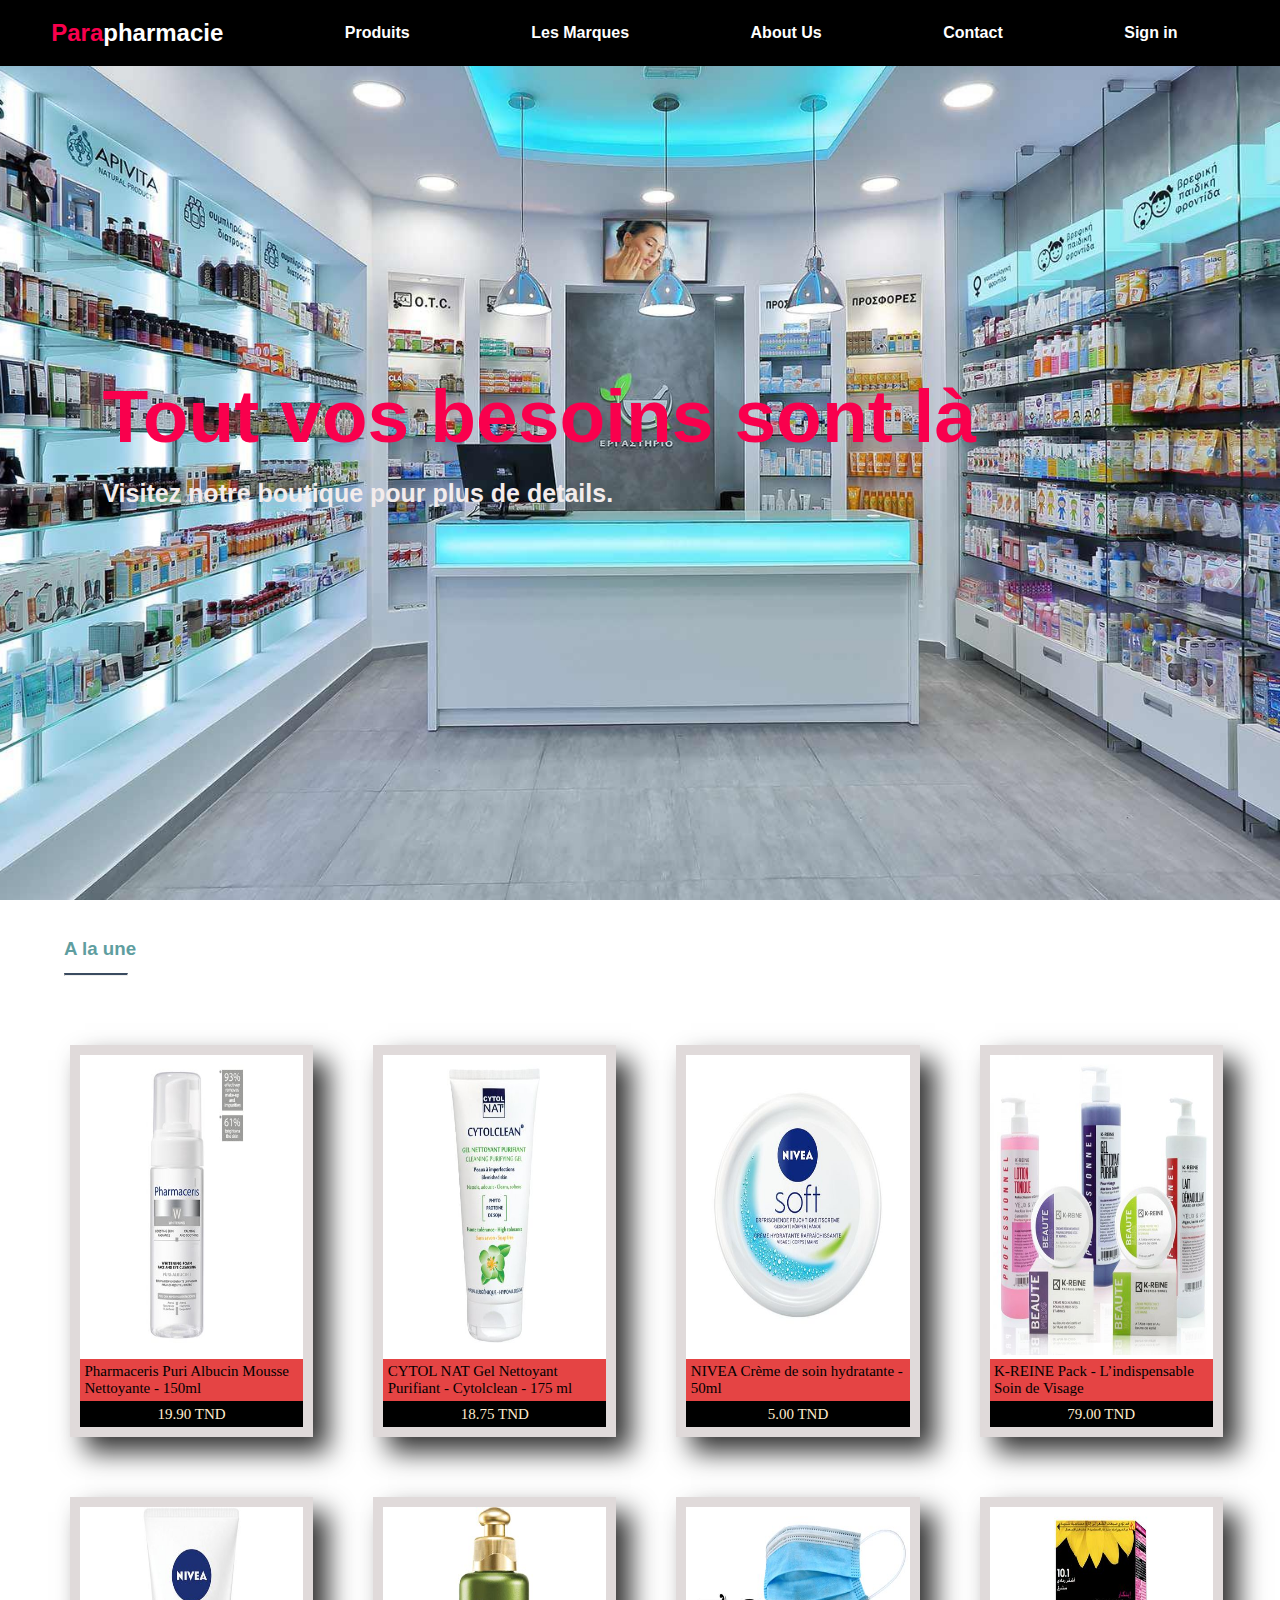
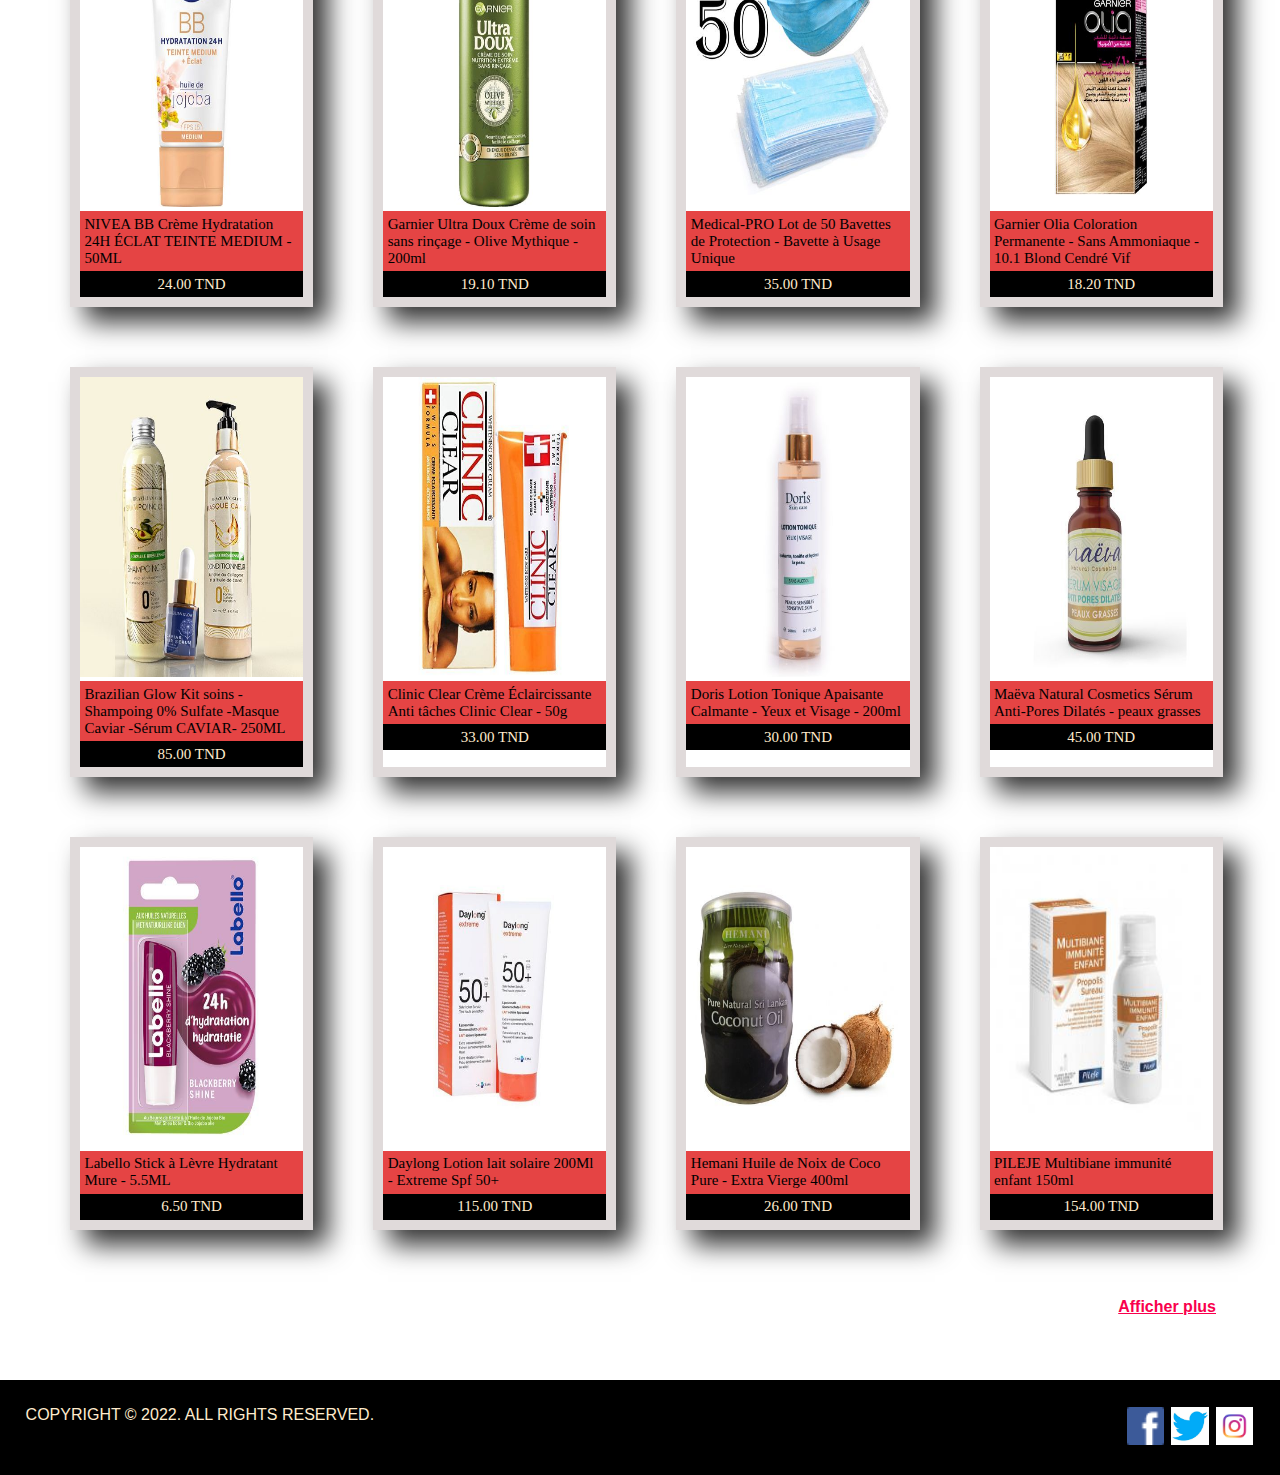
<file: index.html>
<!DOCTYPE html>
<html>
<head>
    <meta charset="UTF-8">
    <title>Parapharmacie website</title>
    <link rel="stylesheet" type="text/css" href="style.css"><!-- pour relier votre fichier css-->
    <script src="script.js"></script> <!-- relier le fichier java script-->
</head>
<body>
    <div class="back">
    <!----barre de navigation---->
    <header>
		<nav>
            <a href="index.html"><h2><span>Para</span>pharmacie</h2></a>
            <a href="#produit">Produits</a>
            <a href="marque.html">Les Marques</a>
            <a href="about.html">About Us</a>
            <a href="contact.html">Contact</a>
            <a href="signin.html">Sign in</a>
		</nav>
    </header>

		<div class="text">
			<h1>Tout vos besoins sont là</h1>
			<h3>Visitez notre boutique pour plus de details.</h3>
		</div>
	</div>
    <div id="produit"></div>
    <h3 class="en-tete">A la une</h3>
    <hr>
    <section class="produits">
        <div class="prod">
            <img src="image/1.jpg" alt="">
            <div class="description">
                <p class="text-desc">Pharmaceris Puri Albucin Mousse Nettoyante - 150ml</p>
                <p class="prix">19.90 TND</p>
            </div>
        </div>
        <div class="prod">
            <img src="image/2.jpg" alt="">
            <div class="description">
                <p class="text-desc">CYTOL NAT Gel Nettoyant Purifiant - Cytolclean - 175 ml</p>
                <p class="prix">18.75 TND</p>
            </div>
        </div>
        <div class="prod">
            <img src="image/3.jpg" alt="">
            <div class="description">
                <p class="text-desc">NIVEA Crème de soin hydratante - 50ml</p>
                <p class="prix">5.00 TND</p>
            </div>
        </div>
        <div class="prod">
            <img src="image/4.jpg" alt="">
            <div class="description">
                <p class="text-desc">K-REINE Pack - L’indispensable Soin de Visage</p>
                <p class="prix">79.00 TND</p>
            </div>
        </div>
       
        <div class="prod">
            <img src="image/7.jpg" alt="">
            <div class="description">
                <p class="text-desc">NIVEA BB Crème Hydratation 24H ÉCLAT TEINTE MEDIUM - 50ML</p>
                <p class="prix">24.00 TND</p>
            </div>
        </div>
        <div class="prod">
            <img src="image/8.jpg" alt="">
            <div class="description">
                <p class="text-desc">Garnier Ultra Doux Crème de soin sans rinçage - Olive Mythique - 200ml</p>
                <p class="prix">19.10 TND</p>
            </div>
        </div>
        <div class="prod">
            <img src="image/9.jpg" alt="">
            <div class="description">
                <p class="text-desc">Medical-PRO Lot de 50 Bavettes de Protection - Bavette à Usage Unique</p>
                <p class="prix">35.00 TND</p>
            </div>
        </div>
        
        <div class="prod">
            <img src="image/11.jpg" alt="">
            <div class="description">
                <p class="text-desc">Garnier Olia Coloration Permanente - Sans Ammoniaque - 10.1 Blond Cendré Vif</p>
                <p class="prix">18.20 TND</p>
            </div>
        </div>
        <div class="prod">
            <img src="image/12.jpg" alt="">
            <div class="description">
                <p class="text-desc">Brazilian Glow Kit soins -Shampoing 0% Sulfate -Masque Caviar -Sérum CAVIAR- 250ML</p>
                <p class="prix">85.00 TND</p>
            </div>
        </div>
        <div class="prod">
            <img src="image/13.jpg" alt="">
            <div class="description">
                <p class="text-desc">Clinic Clear Crème Éclaircissante Anti tâches Clinic Clear - 50g</p>
                <p class="prix">33.00 TND</p>
            </div>
        </div>
        <div class="prod">
            <img src="image/5.jpg" alt="">
            <div class="description">
                <p class="text-desc">Doris Lotion Tonique Apaisante Calmante - Yeux et Visage - 200ml</p>
                <p class="prix">30.00 TND</p>
            </div>
        </div>
        
        <div class="prod">
            <img src="image/6.jpg" alt="">
            <div class="description">
                <p class="text-desc">Maëva Natural Cosmetics Sérum Anti-Pores Dilatés - peaux grasses</p>
                <p class="prix">45.00 TND</p>
            </div>
        </div>
        <div class="prod">
            <img src="image/10.jpg" alt="">
            <div class="description">
                <p class="text-desc">Labello Stick à Lèvre Hydratant Mure - 5.5ML</p>
                <p class="prix">6.50 TND</p>
            </div>
        </div>
        <div class="prod">
            <img src="image/15.jpg" alt="">
            <div class="description">
                <p class="text-desc">Daylong Lotion lait solaire 200Ml - Extreme Spf 50+</p>
                <p class="prix">115.00 TND</p>
            </div>
        </div>
        <div class="prod">
            <img src="image/14.jpg" alt="">
            <div class="description">
                <p class="text-desc">Hemani Huile de Noix de Coco Pure - Extra Vierge 400ml</p>
                <p class="prix">26.00 TND</p>
            </div>
        </div>
        <div class="prod">
            <img src="image/16.jpg" alt="">
            <div class="description">
                <p class="text-desc"> PILEJE Multibiane immunité enfant 150ml</p>
                <p class="prix">154.00 TND</p>
            </div>
        </div>
    </section>
    <a href="#produit"><p class="plus">Afficher plus</p></a>
</body>
<footer>
    <div class="footer">
        <p>COPYRIGHT © 2022. ALL RIGHTS RESERVED.</p>
        <div class="logos">
            <a href="https://www.facebook.com" target="_blank"><img src="image/Facebook Logo.png"></a>
            <a href="https://www.twitter.com" target="_blank"><img src="image/twitter_logo.jpg"></a>
            <a href="https://www.instagram.com" target="_blank"><img src="image/insta-logo.png"></a>
        </div>
    </div>
</footer>
</html>
</file>
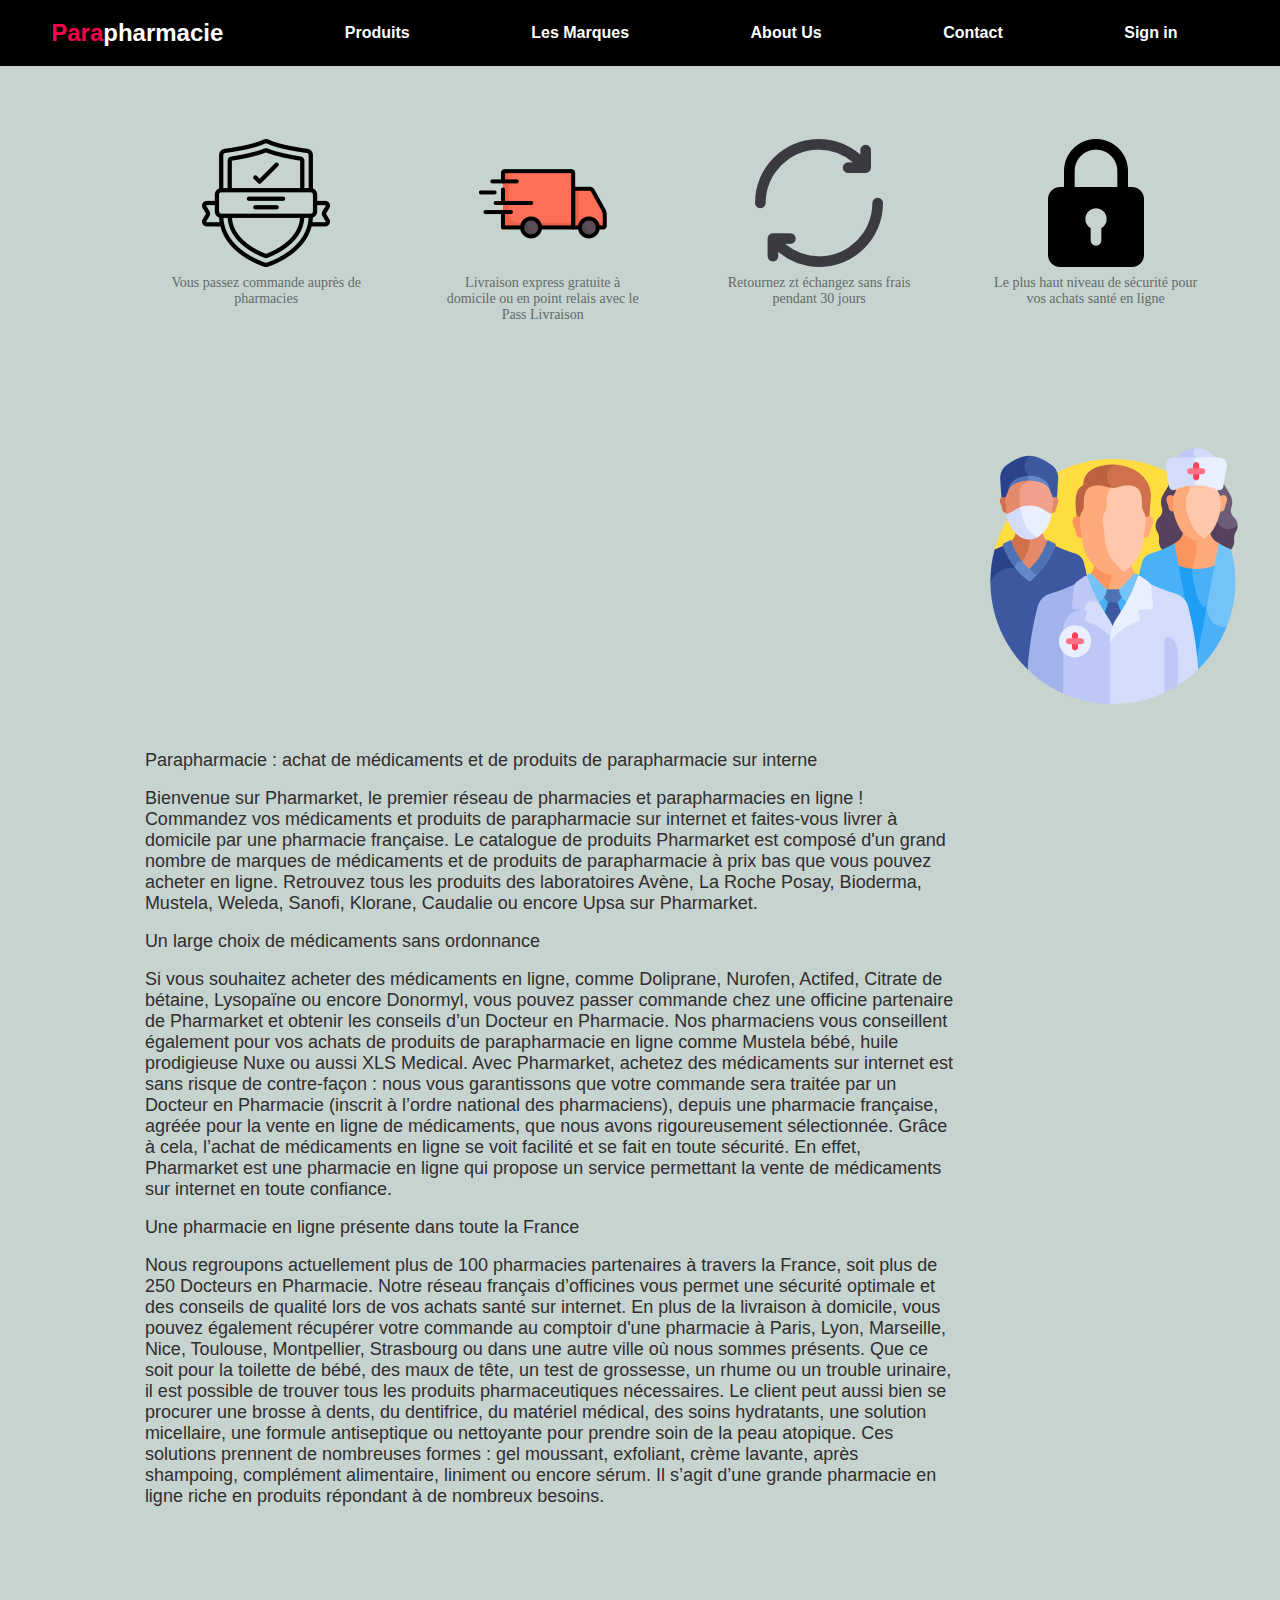
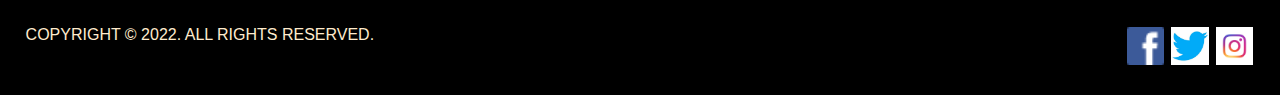
<file: about.html>
<!DOCTYPE html>
<html>
<head>
    <meta charset="UTF-8">
    <title>Parapharmacie website</title>
    <link rel="stylesheet" type="text/css" href="style.css"><!-- pour relier votre fichier css-->
    <script src="script.js"></script> <!-- relier le fichier java script-->
    <link rel="stylesheet" href="https://use.fontawesome.com/releases/v5.13.0/css/all.css" />
</head>
<body class="about">
    <!----barre de navigation---->
    <header>
		<nav>
			<a href="index.html"><h2><span>Para</span>pharmacie</h2></a>
            <a href="index.html#produit">Produits</a>
            <a href="marque.html">Les Marques</a>
            <a href="about.html">About Us</a>
            <a href="contact.html">Contact</a>
            <a href="signin.html">Sign in</a>
		</nav>
    </header>
<div class="logos-about">
    <div class="logo">
       <img src="image/quality-control.png" alt="">
       <div class="logo-text">
           <p>Vous passez commande auprès de pharmacies</p>
       </div>
    </div>
    <div class="logo">
        <img src="image/truck.png" alt="">
        <div class="logo-text">
            <p>Livraison express gratuite à domicile ou en point relais avec le Pass Livraison</p>
        </div>
     </div>
     <div class="logo">
        <img src="image/return.png" alt="">
        <div class="logo-text">
            <p>Retournez zt échangez sans frais pendant 30 jours</p>
        </div>
     </div>
     <div class="logo">
        <img src="image/lock.png" alt="">
        <div class="logo-text">
            <p>Le plus haut niveau de sécurité pour vos achats santé en ligne</p>
        </div>
     </div>
</div>

    <div class="about-icon">
        <img src="image/medical-team.png" alt="">
    </div>
    <div class="about-text">
        <p>Parapharmacie : achat de médicaments et de produits de parapharmacie sur interne</p>
        <p>Bienvenue sur Pharmarket, le premier réseau de pharmacies et parapharmacies en ligne ! Commandez vos médicaments et produits de parapharmacie sur internet et faites-vous livrer à domicile par une pharmacie française. Le catalogue de produits Pharmarket est composé d'un grand nombre de marques de médicaments et de produits de parapharmacie à prix bas que vous pouvez acheter en ligne. Retrouvez tous les produits des laboratoires Avène, La Roche Posay, Bioderma, Mustela, Weleda, Sanofi, Klorane, Caudalie ou encore Upsa sur Pharmarket.</p>
        <p>Un large choix de médicaments sans ordonnance</p>
        <p>Si vous souhaitez acheter des médicaments en ligne, comme Doliprane, Nurofen, Actifed, Citrate de bétaine, Lysopaïne ou encore Donormyl, vous pouvez passer commande chez une officine partenaire de Pharmarket et obtenir les conseils d’un Docteur en Pharmacie. Nos pharmaciens vous conseillent également pour vos achats de produits de parapharmacie en ligne comme Mustela bébé, huile prodigieuse Nuxe ou aussi XLS Medical. Avec Pharmarket, achetez des médicaments sur internet est sans risque de contre-façon : nous vous garantissons que votre commande sera traitée par un Docteur en Pharmacie (inscrit à l’ordre national des pharmaciens), depuis une pharmacie française, agréée pour la vente en ligne de médicaments, que nous avons rigoureusement sélectionnée. Grâce à cela, l’achat de médicaments en ligne se voit facilité et se fait en toute sécurité. En effet, Pharmarket est une pharmacie en ligne qui propose un service permettant la vente de médicaments sur internet en toute confiance.</p>
        <p>Une pharmacie en ligne présente dans toute la France</p>
        <p>Nous regroupons actuellement plus de 100 pharmacies partenaires à travers la France, soit plus de 250 Docteurs en Pharmacie. Notre réseau français d’officines vous permet une sécurité optimale et des conseils de qualité lors de vos achats santé sur internet. En plus de la livraison à domicile, vous pouvez également récupérer votre commande au comptoir d'une pharmacie à Paris, Lyon, Marseille, Nice, Toulouse, Montpellier, Strasbourg ou dans une autre ville où nous sommes présents. Que ce soit pour la toilette de bébé, des maux de tête, un test de grossesse, un rhume ou un trouble urinaire, il est possible de trouver tous les produits pharmaceutiques nécessaires. Le client peut aussi bien se procurer une brosse à dents, du dentifrice, du matériel médical, des soins hydratants, une solution micellaire, une formule antiseptique ou nettoyante pour prendre soin de la peau atopique. Ces solutions prennent de nombreuses formes : gel moussant, exfoliant, crème lavante, après shampoing, complément alimentaire, liniment ou encore sérum. Il s’agit d’une grande pharmacie en ligne riche en produits répondant à de nombreux besoins.</p>
    </div>

</body>
<footer>
    <div class="footer">
        <p>COPYRIGHT © 2022. ALL RIGHTS RESERVED.</p>
        <div class="logos">
            <a href="https://www.facebook.com" target="_blank"><img src="image/Facebook Logo.png"></a>
            <a href="https://www.twitter.com" target="_blank"><img src="image/twitter_logo.jpg"></a>
            <a href="https://www.instagram.com" target="_blank"><img src="image/insta-logo.png"></a>
        </div>
    </div>
</footer>
</html>
</file>
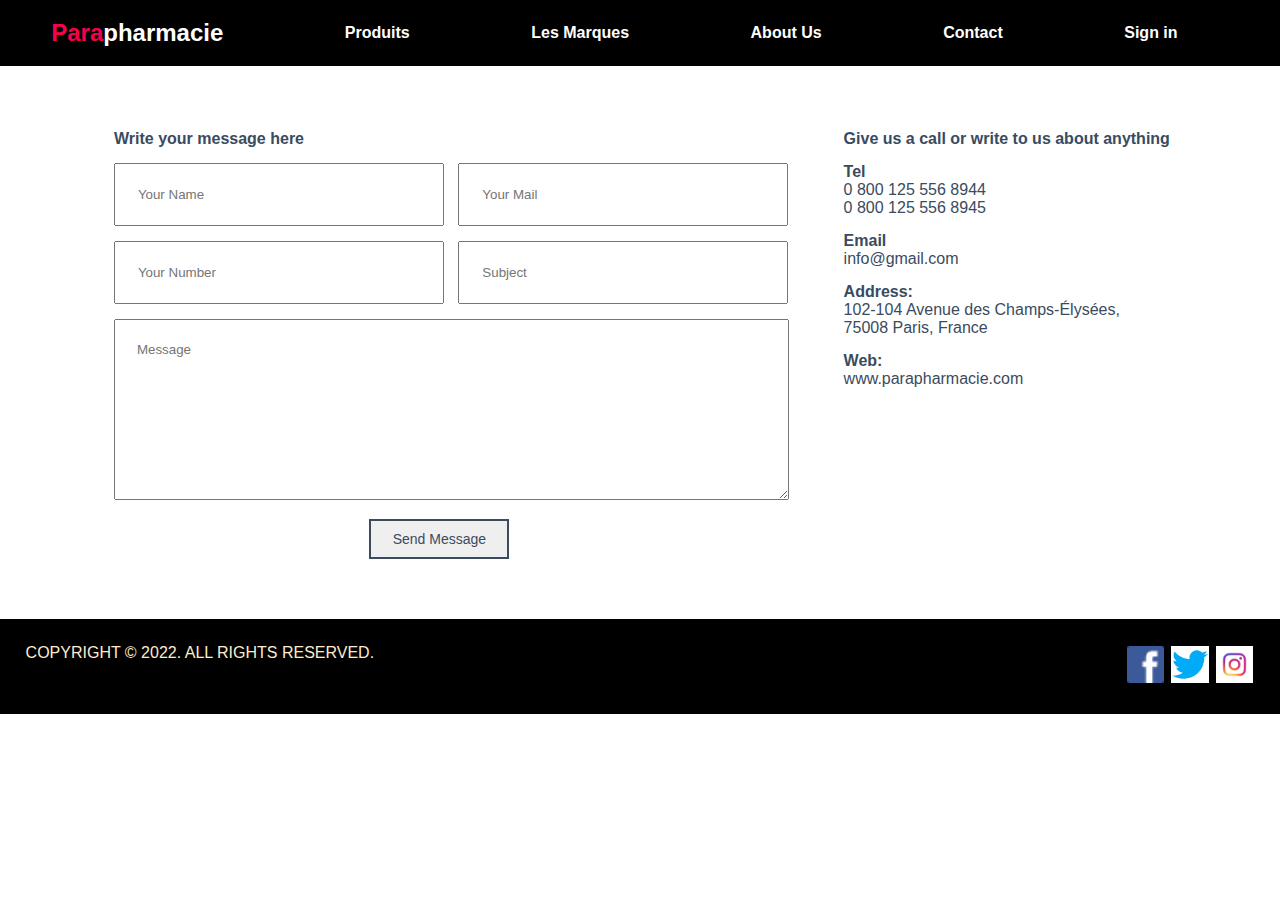
<file: contact.html>
<!DOCTYPE html>
<html>
<head>
    <meta charset="UTF-8">
    <title>Parapharmacie website</title>
    <link rel="stylesheet" type="text/css" href="style.css"><!-- pour relier votre fichier css-->
    <script src="script.js"></script> <!-- relier le fichier java script-->
</head>
<body>
    <!----barre de navigation---->
    <header>
		<nav>
			<a href="index.html"><h2><span>Para</span>pharmacie</h2></a>
            <a href="index.html#produit">Produits</a>
            <a href="marque.html">Les Marques</a>
            <a href="about.html">About Us</a>
            <a href="contact.html">Contact</a>
            <a href="signin.html">Sign in</a>
		</nav>
    </header>

    	<!-- Contact-Section-End -->
        <section class="contact">
            <div class="forms">
            <h4>Write your message here</h4>
                <input type="text" class="form-control" id="inputName" placeholder="Your Name">
                <input type="email" class="form-control" id="inputEmail" placeholder="Your Mail">  
                <p id="nom"></p> <p id="email-c"></p>
                <input type="text" class="form-control" id="inputnumber" placeholder="Your Number">   
                <input type="text" class="form-control" id="inputSubject" placeholder="Subject"> 
                <p id="number"></p><p id="subject"></p>   
                <textarea id="inputcomment" class="form-control message" placeholder="Message" rows="9"></textarea>
                <p id="comment"></p>
                <button type="submit" onclick="test()">Send Message</button>
            </div>

                <div class="address_text">
                    <div class="single_address">
                        <h4>Give us a call or write to us about anything</h4>
                        <p><span>Tel</span></p>
                        <p>0 800 125 556 8944</p>
                        <p>0 800 125 556 8945</p>
                    </div>
                    <div class="single_address">
                        <p><span>Email</span></p>
                        <p>info@gmail.com</p>
                    </div>
                    <div class="single_address">
                        <p><span>Address:</span></p>
                        <p>102-104 Avenue des Champs-Élysées,</p>
                        <p>75008 Paris, France</p>
                    </div>
                    <div class="single_address">
                        <p><span>Web:</span></p>
                        <p>www.parapharmacie.com</p>
                    </div>
                </div>
        </section>
	<!-- Contact-Section-End -->

</body>
<footer>
    <div class="footer">
        <p>COPYRIGHT © 2022. ALL RIGHTS RESERVED.</p>
        <div class="logos">
            <a href="https://www.facebook.com" target="_blank"><img src="image/Facebook Logo.png"></a>
            <a href="https://www.twitter.com" target="_blank"><img src="image/twitter_logo.jpg"></a>
            <a href="https://www.instagram.com" target="_blank"><img src="image/insta-logo.png"></a>
        </div>
    </div>
</footer>
</html>
</file>
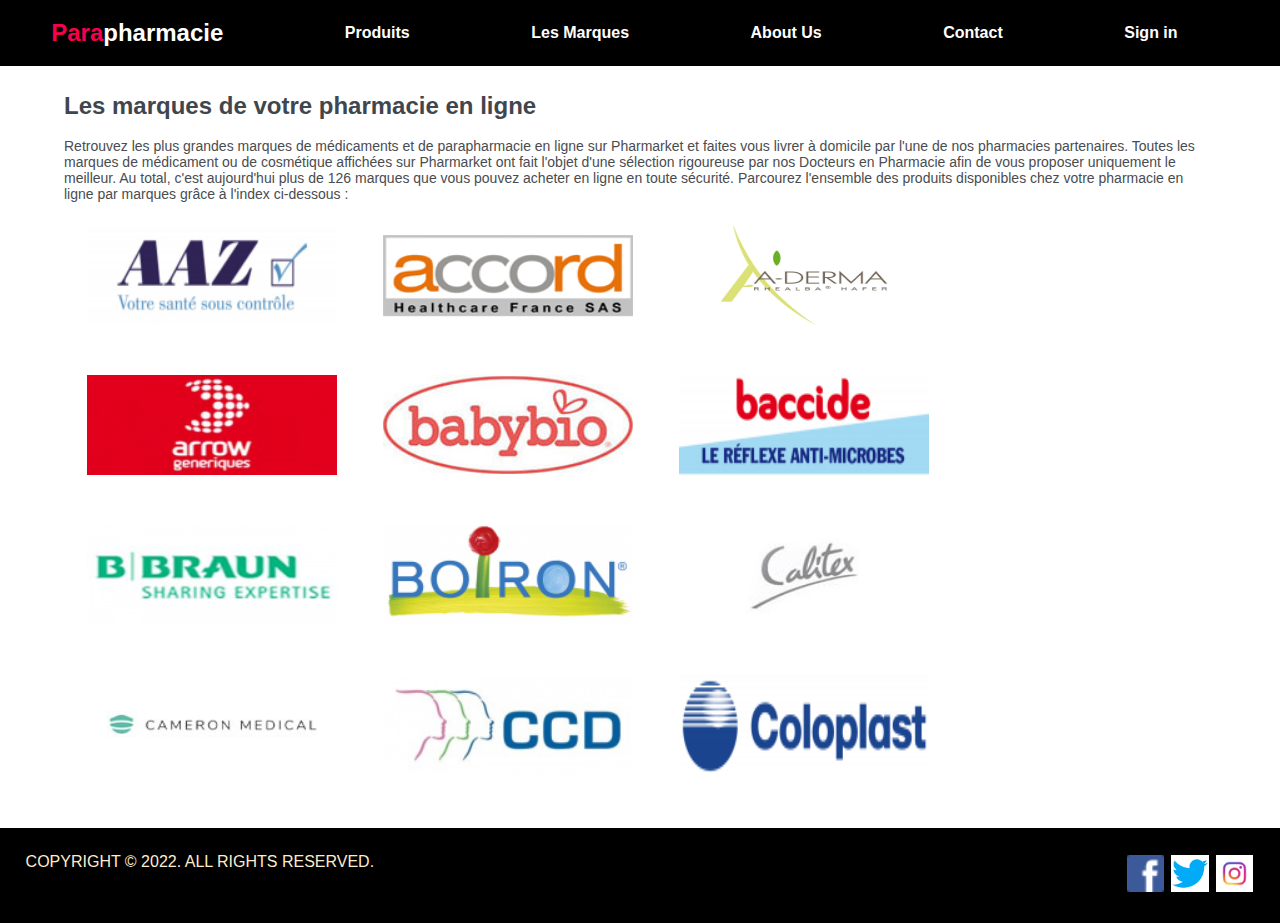
<file: marque.html>
<!DOCTYPE html>
<html>
<head>
    <meta charset="UTF-8">
    <title>Parapharmacie website</title>
    <link rel="stylesheet" type="text/css" href="style.css"><!-- pour relier votre fichier css-->
    <script src="script.js"></script> <!-- relier le fichier java script-->
</head>
<body>
    <!----barre de navigation---->
    <header>
		<nav>
			<a href="index.html"><h2><span>Para</span>pharmacie</h2></a>
            <a href="index.html#produit">Produits</a>
            <a href="marque.html">Les Marques</a>
            <a href="about.html">About Us</a>
            <a href="contact.html">Contact</a>
            <a href="signin.html">Sign in</a>
		</nav>
    </header>
    
<div class="marques">
    <h2>Les marques de votre pharmacie en ligne</h2><br>
    <p>Retrouvez les plus grandes marques de médicaments et de parapharmacie en ligne sur Pharmarket et faites vous livrer à domicile par l'une de nos pharmacies partenaires. Toutes les marques de médicament ou de cosmétique affichées sur Pharmarket ont fait l'objet d'une sélection rigoureuse par nos Docteurs en Pharmacie afin de vous proposer uniquement le meilleur. Au total, c'est aujourd'hui plus de 126 marques que vous pouvez acheter en ligne en toute sécurité. Parcourez l'ensemble des produits disponibles chez votre pharmacie en ligne par marques grâce à l'index ci-dessous :</p>
    <div class="logos-marque">
        <div class="marque">
            <a href="index.html#produit"><img src="image/a1.jpg" alt=""></a>
        </div>
        <div class="marque">
            <a href="index.html#produit"><img src="image/a2.png" alt=""></a>
        </div>
        <div class="marque">
            <a href="index.html#produit"><img src="image/a3.jpg" alt=""></a>
        </div>
        <div class="marque">
            <a href="index.html#produit"><img src="image/a4.jpg" alt=""></a>
        </div>

        <div class="marque">
            <a href="index.html#produit"><img src="image/b1.jpg" alt=""></a>
        </div>
        <div class="marque">
            <a href="index.html#produit"><img src="image/b2.jpg" alt=""></a>
        </div>
        <div class="marque">
            <a href="index.html#produit"><img src="image/b.jpg" alt=""></a>
        </div>
        <div class="marque">
            <a href="index.html#produit"><img src="image/b4.jpg" alt=""></a>
        </div>

        <div class="marque">
            <a href="index.html#produit"><img src="image/c1.jpg" alt=""></a>
        </div>
        <div class="marque">
            <a href="index.html#produit"><img src="image/c2.jpg" alt=""></a>
        </div>
        <div class="marque">
            <a href="index.html#produit"><img src="image/c3.png" alt=""></a>
        </div>
        <div class="marque">
            <a href="index.html#produit"><img src="image/c4.png" alt=""></a>
        </div>
    </div>
</div>

</body>
<footer>
    <div class="footer">
        <p>COPYRIGHT © 2022. ALL RIGHTS RESERVED.</p>
        <div class="logos">
            <a href="https://www.facebook.com" target="_blank"><img src="image/Facebook Logo.png"></a>
            <a href="https://www.twitter.com" target="_blank"><img src="image/twitter_logo.jpg"></a>
            <a href="https://www.instagram.com" target="_blank"><img src="image/insta-logo.png"></a>
        </div>
    </div>
</footer>
</html>
</file>
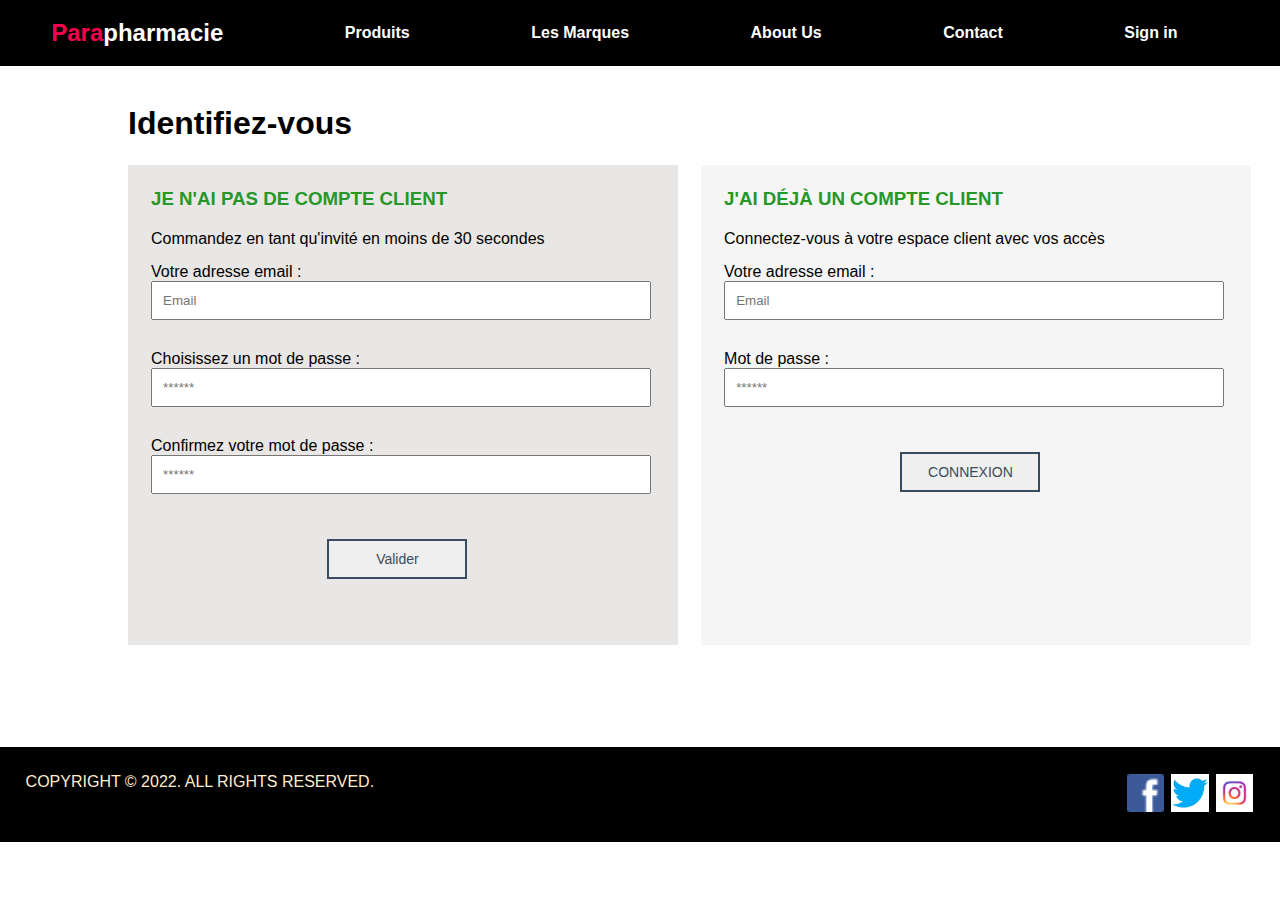
<file: signin.html>
<!DOCTYPE html>
<html>
<head>
    <meta charset="UTF-8">
    <title>Parapharmacie website</title>
    <link rel="stylesheet" type="text/css" href="style.css"><!-- pour relier votre fichier css-->
    <script src="script.js"></script> <!-- relier le fichier java script-->
</head>
<body>
    <!----barre de navigation---->
    <header>
		<nav>
			<a href="index.html"><h2><span>Para</span>pharmacie</h2></a>
            <a href="index.html#produit">Produits</a>
            <a href="marque.html">Les Marques</a>
            <a href="about.html">About Us</a>
            <a href="contact.html">Contact</a>
            <a href="signin.html">Sign in</a>
		</nav>
    </header>
    <h1 class="ident">Identifiez-vous</h1>
    <section class="identifier">

        <div class="signin">
            <h3>JE N'AI PAS DE COMPTE CLIENT</h3>
            <p>Commandez en tant qu'invité en moins de 30 secondes</p>
               <label >Votre adresse email :</label><br>
               <input type="email" id="email-signup" placeholder="Email">
               <p id="email"></p>

               <label >Choisissez un mot de passe :</label><br>
               <input type="password" id="pass-signup" placeholder="******">
               <p id="pass"></p>

               <label >Confirmez votre mot de passe :</label><br>
               <input type="password" id="confirm-pass" placeholder="******">
               <p id="pass2"></p>
               <button type="submit" onclick="verif1()">Valider</button>
        </div>

        <div class="signin form-droit">
            <h3>J'AI DÉJÀ UN COMPTE CLIENT</h3>
            <p>Connectez-vous à votre espace client avec vos accès</p>
               <label >Votre adresse email :</label><br>
               <input type="email" id="email-signin" placeholder="Email">
               <p id="email2"></p>
               <label>Mot de passe :</label><br>
               <input type="password" id="pass-signin" placeholder="******">
               <p id="pass3"></p>
               <button type="submit" onclick="verif2()">CONNEXION</button>
        </div>
    </section>
</body>
<footer>
    <div class="footer">
        <p>COPYRIGHT © 2022. ALL RIGHTS RESERVED.</p>
        <div class="logos">
            <a href="https://www.facebook.com" target="_blank"><img src="image/Facebook Logo.png"></a>
            <a href="https://www.twitter.com" target="_blank"><img src="image/twitter_logo.jpg"></a>
            <a href="https://www.instagram.com" target="_blank"><img src="image/insta-logo.png"></a>
        </div>
    </div>
</footer>
</html>
</file>
<file: style.css>
*{
	padding: 0;
	margin: 0;
	font-family: 'Josefin Sans', sans-serif;
	box-sizing: border-box;
}
/*--------page d'acceuil--------------------*/
/*-----------image background---------------------*/
.back{
	height: 100vh;
	width: 100%;
	background-image: url(image/background.jpg);
	background-size: cover;
	background-position: center;
}
/*---------------------*/
nav{
	display: flex;
	justify-content: space-between;
	align-items: center;
    padding: 1.5% 8% 1.5% 4%;
    background-color: black;
}

nav span{
	color: #f9004d;
}
/*---------------------*/
nav a{
    color: white;
	text-decoration: none;
	font-weight: bold;  
}
/*---------------------*/
nav a:hover ,.plus:hover{
	color: #3A4B60;
	transition: .4s;
}
/*---------------------*/
.text{
    position: absolute;
	top: 50%;
	left:8%;
	transform: translateY(-50%);
}
/*---------------------*/
.text h1{
	color: #f9004d;
	margin: 30px 0px 20px;
	font-size: 75px;
}
.text h3{
	color: rgb(243, 236, 236);
	font-size: 25px;
	margin-bottom: 50px;
}

.en-tete{
    color: cadetblue;
    margin-top:  3%;
    margin-left: 5%;
    margin-bottom: 1%;
}
hr{
    margin-left: 5%;
    width: 5%;
    border-top: 2px solid #3A4B60;
}
/*---------produits ----------------*/
.produits{
    margin: 3%;
    display: flex;
    justify-content: center;/********************/
    flex-wrap: wrap;
    width: 95%;
}
.prod img{
    width: 100%;
    height: 300px;
}
.prod{
    width: 20%;
    margin: 30px;
    border: 10px solid rgb(224, 218, 218);
    box-shadow: 15px 15px 25px rgba(0,0,0, 0.8);
    cursor: pointer;
    transition: 0.3s all;
}
.prod:hover ,.marque:hover{
    transform: scale(1.2);
}

.description p{
    font-family:cursive;
    font-size: 15px;
    padding: 2%;
}
.text-desc{
    background-color: rgba(226, 43, 43, 0.884);  
}
.prix{
    text-align: center;
    color: blanchedalmond;
    background-color: black;
}
.plus{
    float: right;
    margin-right:5%;
    margin-bottom: 5%;
    text-decoration: underline;
    color: #f9004d;
    font-size: 16px;
    font-weight: 600;
}
/*------page contact---------------*/
.contact{
   padding-top: 5%;
   padding-left:5% ;
   color: rgb(58, 75, 96);
   margin-bottom:18%;
}
.single_address span {
    font-weight: 600;
  }
.single_address ,.contact h4,.contact input{
    margin-bottom: 15px;
  }
  .contact input{
      margin-right: 10px;/**********/
  }
  
 button {
    margin-top: 15px;
    margin-bottom: 15px;
    cursor: pointer;
    margin-left: 35%;
    width: 140px;
    height: 40px;
    color: rgb(58, 75, 96);
    font-size: 14px;
    border: 2px solid rgb(58, 75, 96);
  }
 button:hover{
      color: white;
      background-color: rgb(58, 75, 96);
  }
/*---------------------*/
.adress_text{
    float: right;
}
.forms{
    margin-left: 50px;
    width: 60%;
    float: left;
}
/*---------------------*/
.form-control{
width: 330px;
padding: 3%;
}
.message{
    width: 675px;
}
/*------sign in page---------------*/
.ident{
    margin-top: 3%;
    margin-left: 10%;
}
.identifier{
   display: flex;
   flex-direction: row;
   margin-left: 10%;
   margin-bottom:8%;
}
.signin{
    width: 550px;
    height: 480px;
    margin-top: 2%;
    margin-right: 2%;
    background-color: rgb(233, 230, 230);
    padding: 2%;
}
.form-droit{
    background-color: whitesmoke;
    }
.identifier input{
    width: 500px;
    padding: 2%;
    margin-bottom: 15px;
}
.identifier p{
    margin-bottom: 15px;
}
.identifier h3{
    color: rgb(39, 151, 39);
    margin-bottom: 20px;
}

/*-------------footer------------------------*/
footer{
    background-color: black;
    color: blanchedalmond;
    clear:both;
}
.footer {
display: flex;
justify-content: space-between;
padding: 2%;
}
footer img {
    width: 40px;
    height: 40px;
    padding: 1%;
}
/*-----------about---------------------------*/
.about{
    background-color: rgb(199, 211, 207);
}
.about-text{
    margin-bottom:4%;
}
.logos-about{
    display: flex;
    margin-left: 10%;
    margin-top: 3%;
}
.logo{
    margin: 2%;
    padding: 1%;
  width: 20%;
  text-align: center;
}
.logo p{
    font-family: Georgia, Times, 'Times New Roman', serif;
    font-size: 14px;
    color: rgb(97, 107, 107);
}
.logo img{
    margin-bottom: 2%;
}

.about-icon {
 float: right;
 margin-right: 3%;
 margin-top: 7%;
}
.about-text{
    padding: 2%;
    margin-left: 8%;
    width: 70%;
    font-size: 18px;
    color: rgb(48, 46, 46);
    float: left;
}
.about-text p{
    margin: 2%;
}
/*----------------marques-------------------------*/
.marques{
    margin: 2%;
    margin-left: 5%;
    width: 90%;
}
.marques p{
    font-size: 14px;
    color: #494c50;
}
.marques h2{
    color: #3f464e;
}

.logos-marque {
    display: flex;
    flex-wrap: wrap;
}
.marque img{
    width: 250px;
    height: 100px;
}
.marque{
    margin: 2%;
    transition: 0.3s all;
}
/**************************************************/
</file>
